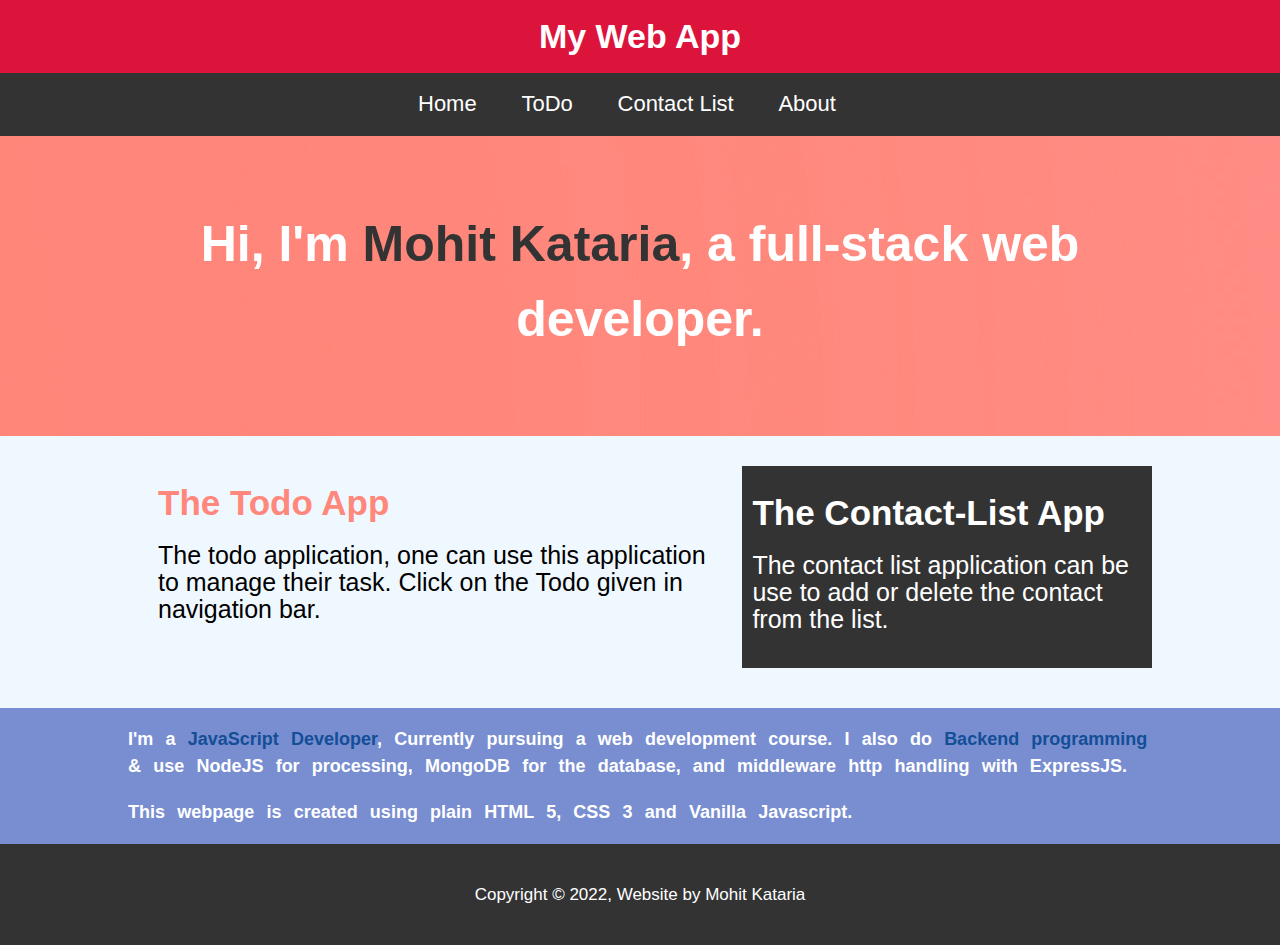
<file: index.html>
<!-- Name: Mohit Kataria, Student Number: 8820649 -->
<!DOCTYPE html>
<html lang="en">
  <head>
    <meta charset="UTF-8" />
    <meta http-equiv="X-UA-Compatible" content="IE=edge" />
    <meta name="viewport" content="width=device-width, initial-scale=1.0" />
    <link rel="stylesheet" type="text/css" href="/css/index.css" />
    <title>Home</title>
  </head>
  <body>
    <header id="main-header">
      <div class="container">
        <h1>My Web App</h1>
      </div>
    </header>

    <nav id="navbar">
      <div class="container">
        <ul>
          <li><a href="#">Home</a></li>
          <li><a href="/html/todo.html">ToDo</a></li>
          <li>
            <a href="/html/contactList.html">Contact List</a>
          </li>
          <li><a href="#about">About</a></li>
        </ul>
      </div>
    </nav>

    <section id="showcase">
      <div class="container">
        <h2>Hi, I'm <span>Mohit Kataria</span>, a full-stack web developer.</h2>
      </div>
    </section>

    <div class="container">
      <section id="main">
        <h1>The Todo App</h1>
        <p>
          The todo application, one can use this application to manage their
          task. Click on the Todo given in navigation bar.
        </p>
      </section>

      <aside id="sidebar">
        <h1>The Contact-List App</h1>
        <p>
          The contact list application can be use to add or delete the contact
          from the list.
        </p>
      </aside>
    </div>

    <section id="about">
      <div class="container">
        <h3>
          I'm a <span>JavaScript Developer</span>, Currently pursuing a web
          development course. I also do <span>Backend programming</span> & use
          NodeJS for processing, MongoDB for the database, and middleware http
          handling with ExpressJS.
        </h3>

        <h3>
          This webpage is created using plain HTML 5, CSS 3 and Vanilla
          Javascript.
        </h3>
      </div>
    </section>

    <footer id="main-footer">
      <p>Copyright &copy; 2022, Website by Mohit Kataria</p>
    </footer>
  </body>
</html>
</file>
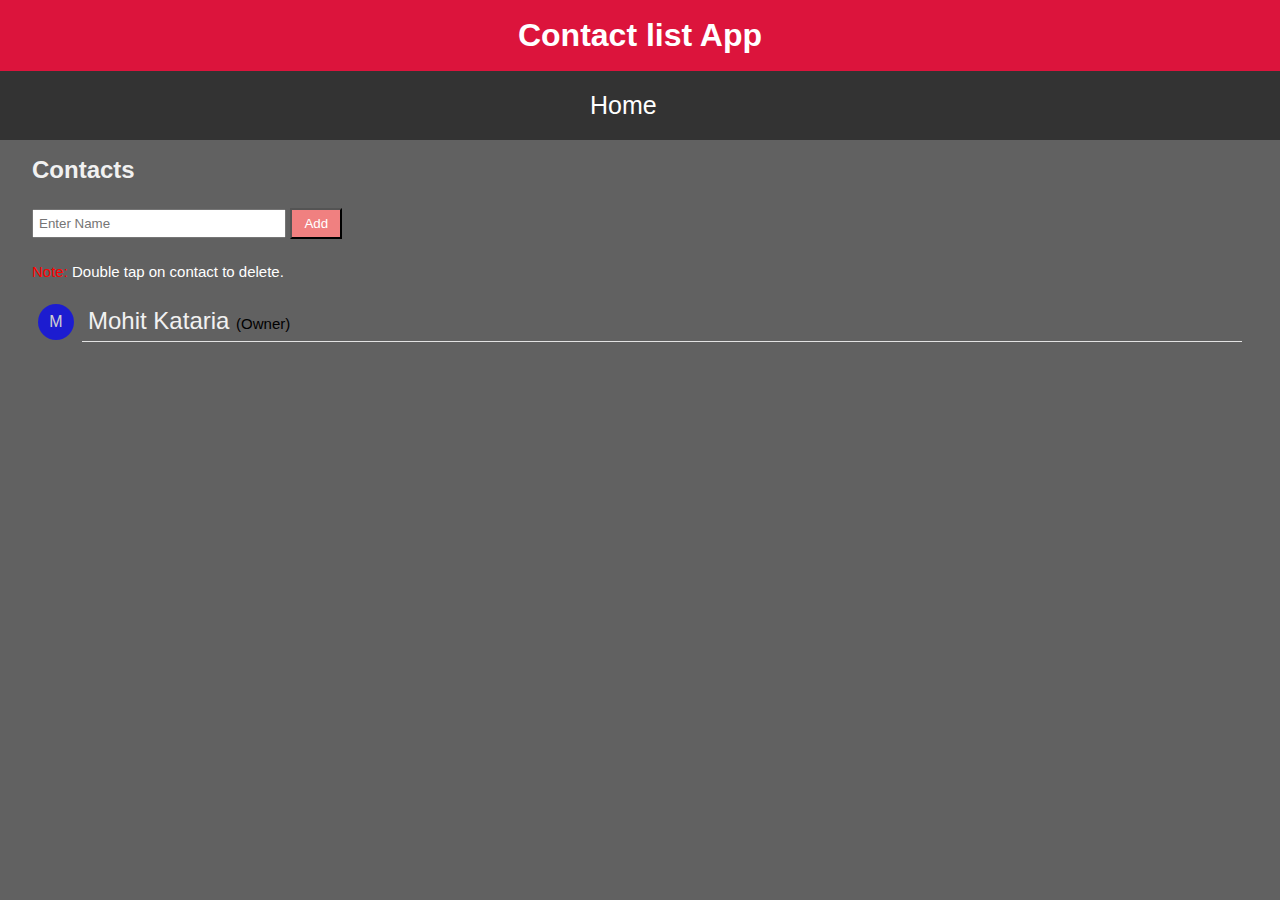
<file: html/contactList.html>
<!-- Name: Mohit Kataria, Student Number: 8820649 -->
<!DOCTYPE html>
<html lang="en">
  <head>
    <meta charset="UTF-8" />
    <meta http-equiv="X-UA-Compatible" content="IE=edge" />
    <meta name="viewport" content="width=device-width, initial-scale=1.0" />
    <link rel="stylesheet" href="../css/contactList.css" />
    <title>Contact-list</title>
  </head>
  <body>
    <header id="main-header">
      <h1>Contact list App</h1>
    </header>

    <!-- Home page url is provided in nav bar -->
    <div id="homepage">
      <a href="../index.html">Home</a>
    </div>

    <div id="container">
      <h1 id="page-title">Contacts</h1>
      <div id="input-wrapper">
        <input type="text" id="name-input" placeholder="Enter Name" />
        <button id="btn-add-contact">Add</button>
      </div>

      <!-- Additional note is added for user, so that user can know the double click feature -->
      <div id="delInfo">
        <p><span>Note:</span> Double tap on contact to delete.</p>
      </div>

      <div id="contacts-list">
        <!-- Created only for my reference and it is static & can't be deleted. -->
        <div class="contact-entry">
          <div class="name-initial">M</div>
          <div class="full-name">Mohit Kataria <span>(Owner)</span></div>
        </div>
      </div>
    </div>

    <script src="../script/contactList.js"></script>
  </body>
</html>
</file>
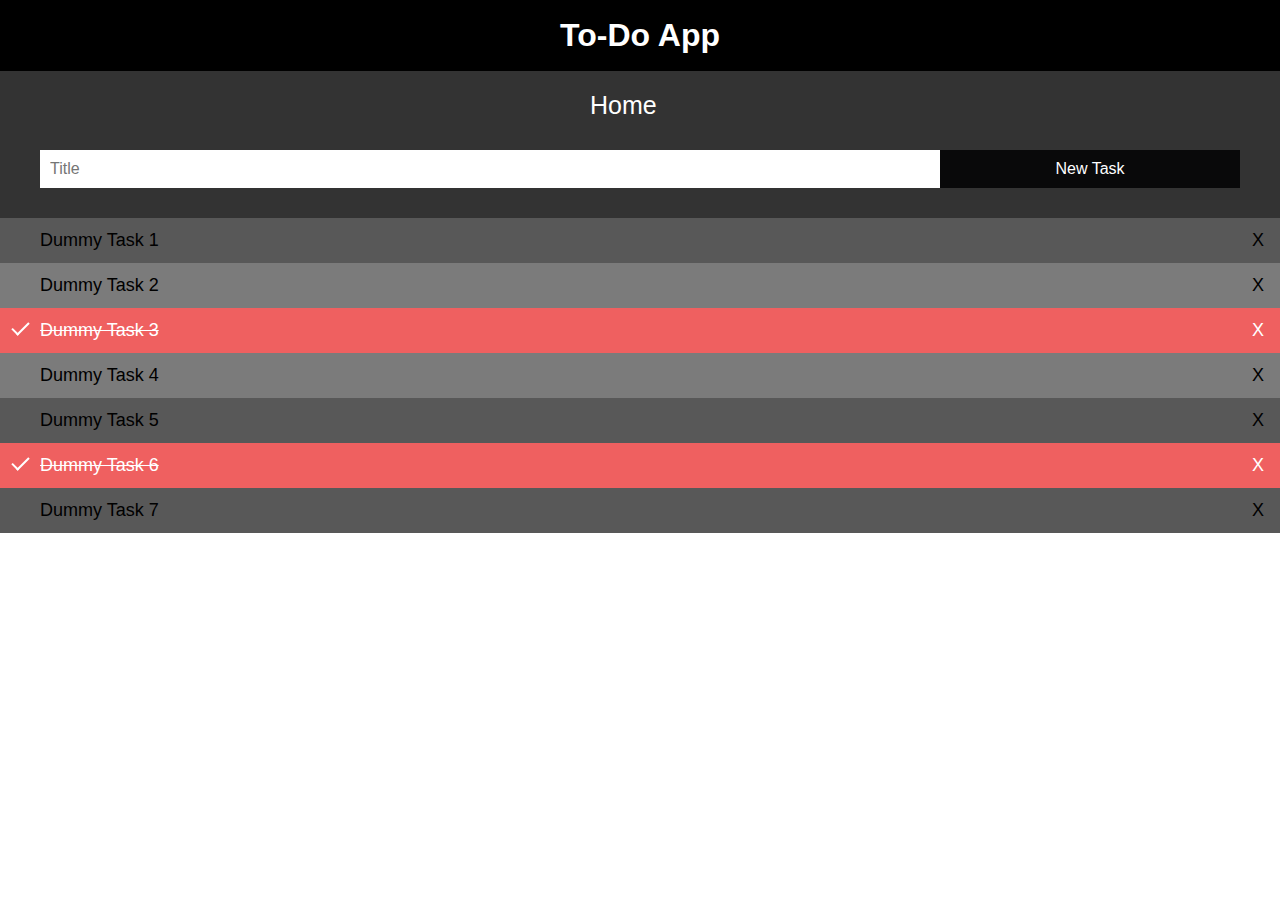
<file: html/todo.html>
<!-- Name: Mohit Kataria, Student Number: 8820649 -->
<!DOCTYPE html>
<html>
  <head>
    <meta charset="UTF-8" />
    <meta http-equiv="X-UA-Compatible" content="IE=edge" />
    <meta name="viewport" content="width=device-width, initial-scale=1.0" />
    <link rel="stylesheet" href="../css/todo.css" />
    <title>Todo App</title>
  </head>
  <body>
    <header id="main-header">
        <h1>To-Do App</h1>
    </header>

    <div id="homepage">
      <a href="../index.html">Home</a>
    </div>

    <!-- Newtask button will initialize/call addTask Function -->
    <div class="header">
      <input type="text" id="inputValue" placeholder="Title" />
      <span onclick="addTask()" class="button">New Task</span>
    </div>

    <!-- Some dummy tasks are created to fill the screen, but it dynamic which means they can be edited -->
    <ul id="list">
      <li>Dummy Task 1</li>
      <li>Dummy Task 2</li>
      <li class="checked">Dummy Task 3</li>
      <li>Dummy Task 4</li>
      <li>Dummy Task 5</li>
      <li class="checked">Dummy Task 6</li>
      <li>Dummy Task 7</li>
    </ul>

    <script src="../script/todo.js"></script>
  </body>
</html>
</file>
<file: css/index.css>
/* Name: Mohit Kataria, Student Number: 8820649 */

body {
  background-color: aliceblue;
  font-family: Verdana, Geneva, Tahoma, sans-serif;
  line-height: 1.6em;
  font-size: 17px;
  margin: 0;
}

.container {
  width: 80%;
  margin: auto;
  overflow: hidden;
}

#main-header {
  background-color: crimson;
  color: #fff;
}

#main-header h1 {
  text-align: center;
}

#navbar {
  background-color: #333;
}

#navbar ul {
  list-style: none;
  margin-left: 250px;
}

#navbar li {
  display: inline;
}

#navbar a {
  color: #fff;
  padding-right: 40px;
  text-decoration: none;
  font-size: 22px;
}

#showcase {
  background-image: url("../images/showcase.jpg");
  background-position: center left;
  min-height: 300px;
  margin-bottom: 30px;
  text-align: center;
}

#showcase h2 {
  font-size: 50px;
  color: white;
  line-height: 1.5em;
  padding-top: 30px;
}

#showcase h2 span {
  font-size: 50px;
  color: #333;
  line-height: 1.5em;
  padding-top: 30px;
}

#showcase p {
  font-size: 25px;
  color: rgb(154, 154, 154);
  line-height: 1.5em;
  padding-top: 30px;
}

#main {
  float: left;
  width: 60%;
  box-sizing: border-box;
  padding: 0 30px;
}

#main h1 {
  color: #ff877b;
  font-size: 35px;
}

#main p {
  color: black;
  font-size: 25px;
}

#sidebar {
  float: right;
  width: 40%;
  box-sizing: border-box;
  padding: 10px;
  background-color: #333;
  color: #fff;
}

#sidebar h1 {
  font-size: 35px;
}

#sidebar p {
  font-size: 25px;
}

#about {
  background-color: #788ed1;
  margin-top: 40px;
}

#about h3 {
  color: #fff;
  font-size: 18px;
  word-spacing: 0.4em;
}

#about span {
  color: #134e97;
  font-size: 18px;
  word-spacing: 0.4em;
}

#main-footer {
  background-color: #333;
  color: #fff;
  text-align: center;
  padding: 20px;
  margin-top: 0px;
}

@media (max-width: 600px) {
  #main {
    width: 100%;
    float: none;
  }

  #sidebar {
    width: 100%;
    float: none;
  }
}
</file>
<file: css/contactList.css>
/* Name: Mohit Kataria, Student Number: 8820649 */

body {
  font-family: Verdana, Geneva, Tahoma, sans-serif;
  margin: 0;
  min-width: 250px;
  background-color: rgb(97, 97, 97);
}

#main-header {
  background-color: crimson;
  color: #fff;
}

#main-header h1 {
  text-align: center;
  margin: 0px;
  padding: 17px 0;
}

#homepage {
  padding: 20px 0;
  background-color: #333;
}

#homepage a {
  margin-left: 590px;
  text-decoration: none;
  font-size: 25px;
  color: white;
}

#container {
  width: 95%;
  margin: auto;
}

#delInfo span {
  color: red;
}

#delInfo p {
  color: #fff;
  font-size: 15px;
}

#page-title {
  font-size: 24px;
  color: #f1f1f1;
}

#input-wrapper {
  margin: 24px 0;
}

input {
  padding: 5px;
  width: 240px;
  max-width: 100%;
}

button {
  padding: 6px 12px;
  background-color: lightcoral;
  color: white;
}

.contact-entry {
  display: flex;
  flex-direction: row;
  align-items: center;
  padding: 6px;
}

.name-initial {
  width: 36px;
  height: 36px;
  border-radius: 18px;
  background-color: blue;
  color: white;
  display: flex;
  align-items: center;
  justify-content: center;
  opacity: 0.7;
}

.full-name {
  font-size: 24px;
  margin-left: 8px;
  border-bottom: 1px solid #e3e3e3;
  padding: 6px;
  flex-grow: 1;
  color: #f1f1f1;
}

.full-name span {
  font-size: 15px;
  color: #000000;
}
</file>
<file: css/todo.css>
/* Name: Mohit Kataria, Student Number: 8820649 */

body {
  font-family: Verdana, Geneva, Tahoma, sans-serif;
  margin: 0;
  min-width: 250px;
}

#main-header {
  background-color: rgb(0, 0, 0);
  color: #fff;
}

#main-header h1 {
  text-align: center;
  margin: 0px;
  padding: 17px 0;
}

#homepage {
  padding-top: 20px;
  background-color: #333;
}

#homepage a {
  margin-left: 590px;
  text-decoration: none;
  font-size: 25px;
  color: white;
}

h2 {
  margin: 4px;
}

* {
  box-sizing: border-box;
}

ul {
  margin: 0;
  padding: 0;
}

ul li {
  cursor: pointer;
  position: relative;
  padding: 12px 8px 12px 40px;
  list-style-type: none;
  background: rgb(123, 123, 123);
  font-size: 18px;
  transition: 0.2s;
}

/* zebra-stripes */
ul li:nth-child(odd) {
  background: #585858;
}

/* Change background-color on hover */
ul li:hover {
  background: #81ead73d;
}

/* Clicked task will be marked as line thorugh text*/
ul li.checked {
  background: #e81c1cb3;
  color: #fff;
  text-decoration: line-through;
}

/* After clicking task, check mark is added */
ul li.checked::before {
  content: "";
  position: absolute;
  border-color: #fff;
  border-style: solid;
  border-width: 0 2px 2px 0;
  top: 10px;
  left: 16px;
  transform: rotate(45deg);
  height: 15px;
  width: 7px;
}

.delete {
  position: absolute;
  right: 0;
  top: 0;
  padding: 12px 16px 12px 16px;
}

.delete:hover {
  background-color: #f44336;
  color: white;
}

.header {
  background-color: rgb(51, 51, 51);
  padding: 30px 40px;
  color: white;
  text-align: center;
}

.header:after {
  content: "";
  display: table;
  clear: both;
}

input {
  margin: 0;
  border: none;
  border-radius: 0;
  width: 75%;
  padding: 10px;
  float: left;
  font-size: 16px;
}

.button {
  padding: 10px;
  width: 25%;
  background: #09090a;
  color: rgb(255, 255, 255);
  float: left;
  text-align: center;
  font-size: 16px;
  cursor: pointer;
  transition: 0.3s;
  border-radius: 0;
}

.button:hover {
  background-color: rgb(76, 73, 73);
}
</file>
